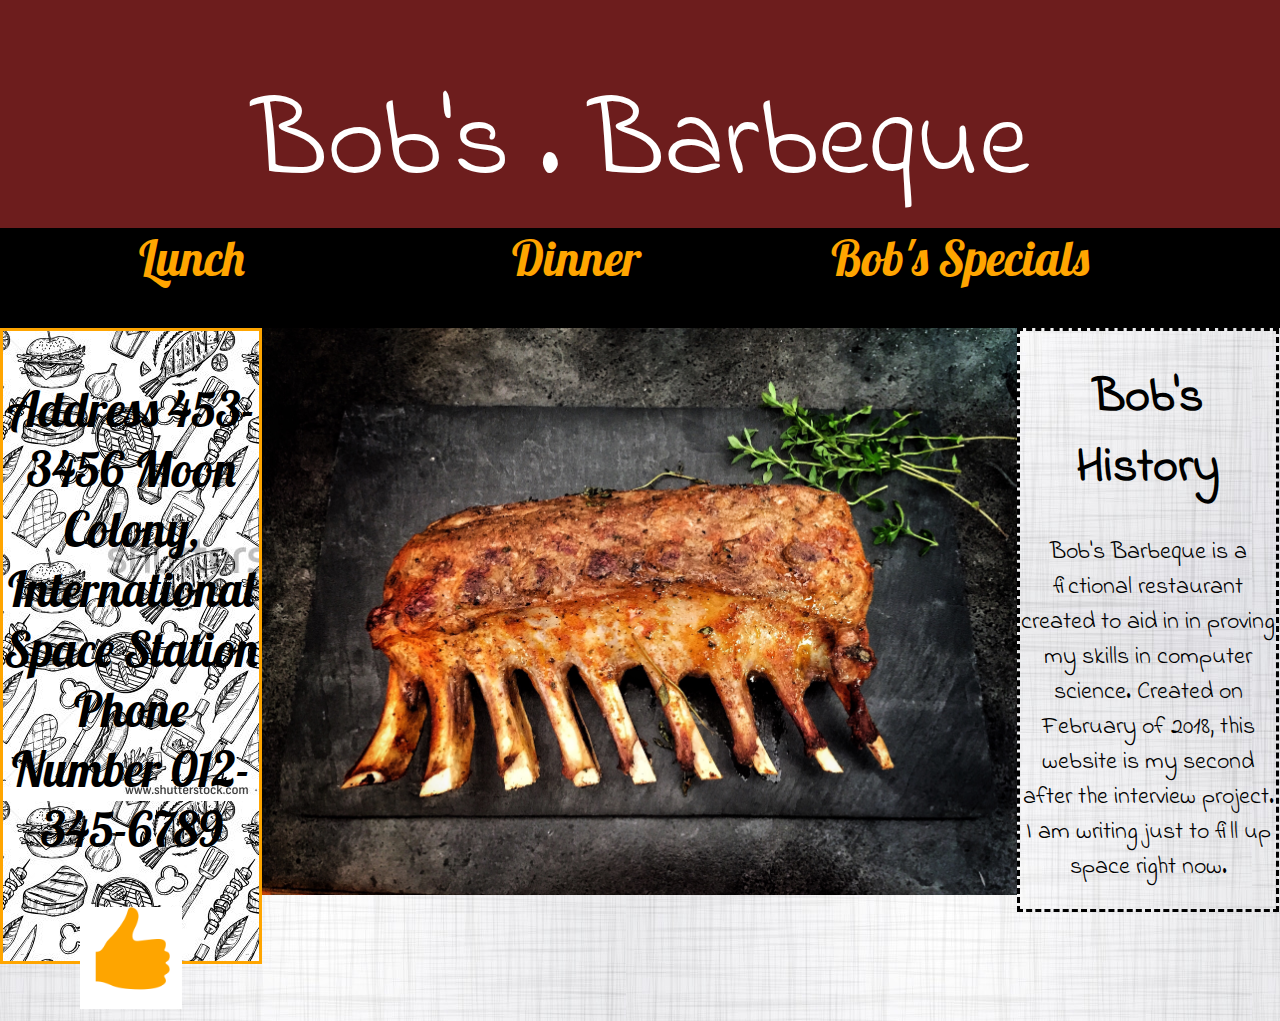
<file: index.html>
<!DOCTYPE html>

<html>



	<head>
		<title>Bob's Barbeque</title>

		<link rel="stylesheet" type="text/css" href="css/restaurantStyle.css">
		<link href="https://fonts.googleapis.com/css?family=Indie+Flower|Lobster" rel="stylesheet">
		<link rel="stylesheet" type="text/css" href="images/bbqPhoto.jpg">

	</head>

	<body>

		<div id="pageTop"> Bob's . Barbeque </div>

		<div id="menuBar">

			<a href="lunch.html">
				<div class="menuItem"> Lunch </div>
			</a>
			
			<a href="dinner.html">
				<div class="menuItem"> Dinner </div>
			</a>
			<a href="specials.html">
				<div class="menuItem"> Bob's Specials</div>
			</a>

		</div>



		<div id="sideBar1">
			<p> Address
				453-3456 Moon Colony, International Space Station
				Phone Number
				012-345-6789
			</p>
			<div class="thumbsUp">
				<img src="images/thumbsUp.jpg" width="40%">
			</div>
		</div>


		<div id="mainDisplay">
			<img class="pic" src="images/bbqPhoto.jpg" width="100%">


		</div>

		<div id="sideDisplay">
			<h1> Bob's History </h1>
			<p> Bob's Barbeque is a fictional
			 restaurant created to aid in in 
			proving my skills in computer 
			science.
			Created on February of 2018, 
			this website is my second after
			the interview project. I am 
			writing just to fill up space right
			now.
			</p>
		</div>


	</body>




</html>
</file>
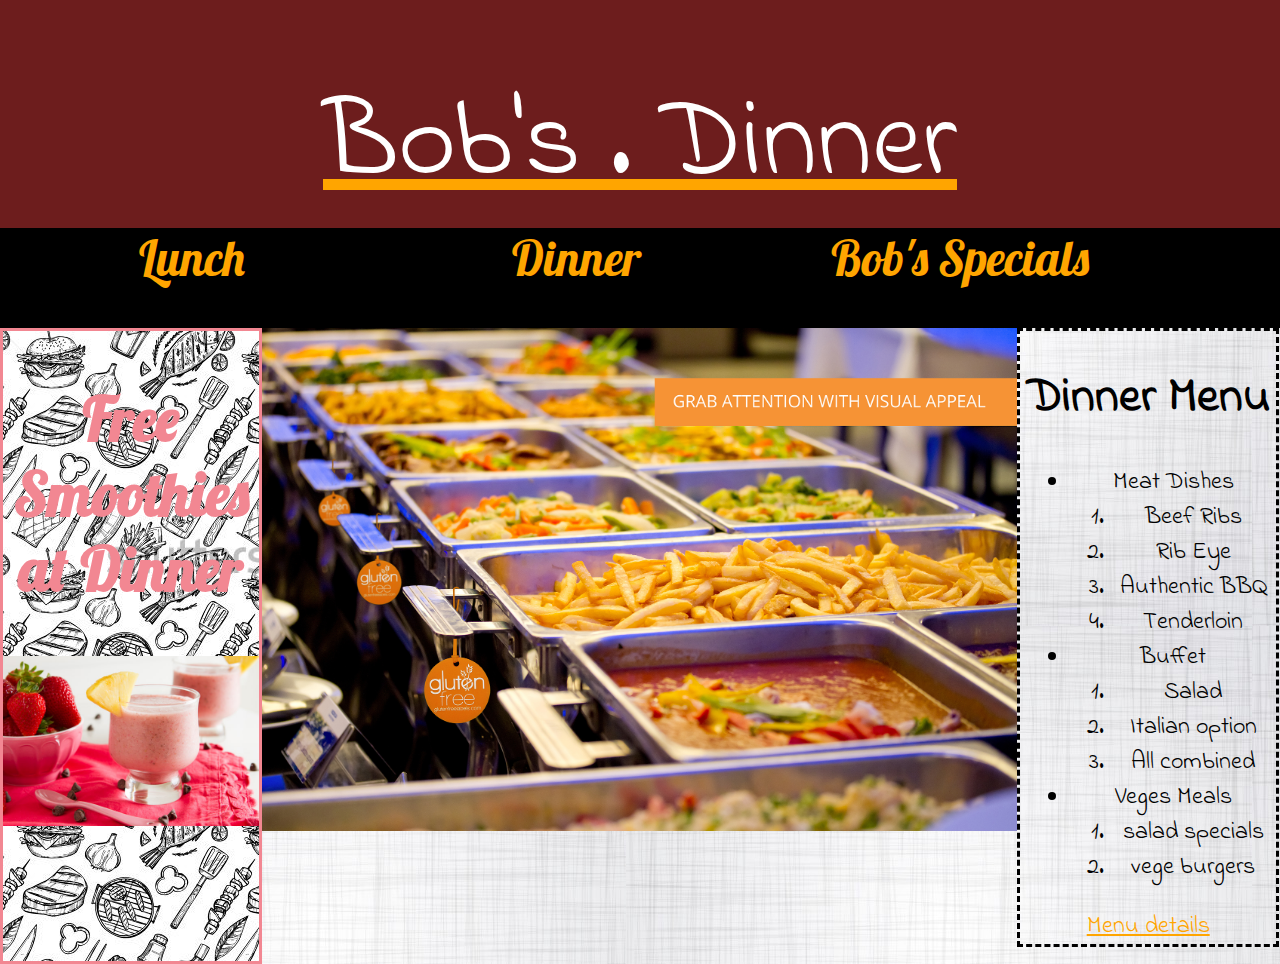
<file: dinner.html>
<!DOCTYPE html>

<html>



	<head>
		<title>Bob's Barbeque</title>

		<link rel="stylesheet" type="text/css" href="css/restaurantStyle.css">
		<link href="https://fonts.googleapis.com/css?family=Indie+Flower|Lobster" rel="stylesheet">
		<link rel="stylesheet" type="text/css" href="images/bbqPhoto.jpg">

	</head>

	<body>

		<a href="index.html">
			<div id="pageTop"> Bob's . Dinner </div>
		</a>

		<div id="menuBar">

			<a href="lunch.html">
				<div class="menuItem"> Lunch </div>
			</a>
			<a href="dinner.html">
				<div class="menuItem"> Dinner </div>
			</a>
			<a href="specials.html">
				<div class="menuItem"> Bob's Specials</div>
			</a>

		</div>



		<div id="sideBarDinner">
			<h2>
				Free Smoothies at Dinner
			</h2>
				<img src="images/smoothiePic.jpg" width="100%">
		</div>


		<div id="mainDisplay">
			<img class="pic" src="images/buffetPic.jpg" width="100%">
		</div>

		<div id="sideDisplay">
			
			<h1> Dinner Menu </h1>
			<ul class="rightSideMenu">
				<li> Meat Dishes</li>
					<ol>
						<li> Beef Ribs </li>
						<li> Rib Eye </li>
						<li> Authentic BBQ </li>
						<li> Tenderloin </li>
					 </ol>
				<li> Buffet </li>
					<ol>
						<li> Salad </li>
						<li> Italian option </li>
						<li> All combined </li>
					</ol>
				<li> Veges Meals </li>
					<ol>
						<li> salad specials </li>
						<li> vege burgers </li>
					</ol>

			</ul>
			<a href="menu.html">
				<div> Menu details</div>
			</a>
		</div>

	</body>




</html>
</file>
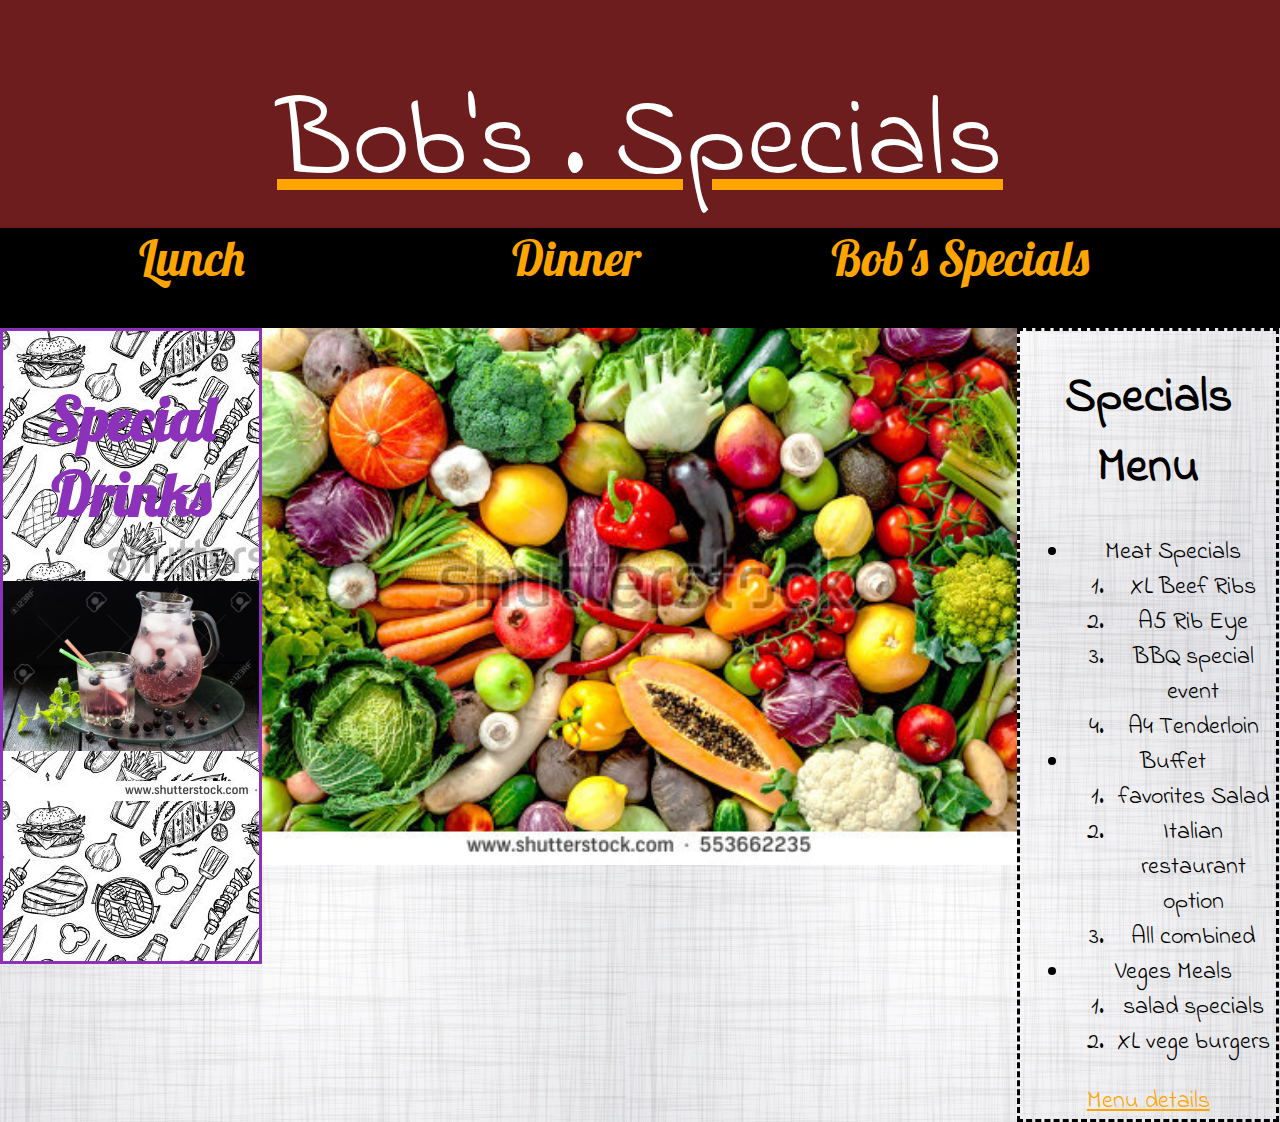
<file: specials.html>
<!DOCTYPE html>

<html>



	<head>
		<title>Bob's Barbeque</title>

		<link rel="stylesheet" type="text/css" href="css/restaurantStyle.css">
		<link href="https://fonts.googleapis.com/css?family=Indie+Flower|Lobster" rel="stylesheet">
		<link rel="stylesheet" type="text/css" href="images/bbqPhoto.jpg">

	</head>

	<body>

		<a href="index.html">
			<div id="pageTop"> Bob's . Specials </div>
		</a>

		<div id="menuBar">

			<a href="lunch.html">
				<div class="menuItem"> Lunch </div>
			</a>
			<a href="dinner.html">
				<div class="menuItem"> Dinner </div>
			</a>
			<a href="specials.html">
				<div class="menuItem"> Bob's Specials</div>
			</a>

		</div>



		<div id="sideBarSpecials">
			<h2>
				Special Drinks
			</h2>
				
				<img src="images/sodaPic3.jpg" width="100%">
		</div>


		<div id="mainDisplay">
			<img class="pic" src="images/vegePic.jpg" width="100%">
		</div>

		<div id="sideDisplay">
			
			<h1> Specials Menu </h1>
			<ul class="rightSideMenu">
				<li> Meat Specials</li>
					<ol>
						<li> XL Beef Ribs </li>
						<li> A5 Rib Eye </li>
						<li> BBQ special event </li>
						<li> A4 Tenderloin </li>
					 </ol>
				<li> Buffet </li>
					<ol>
						<li> favorites Salad </li>
						<li> Italian restaurant option </li>
						<li> All combined </li>
					</ol>
				<li> Veges Meals </li>
					<ol>
						<li> salad specials </li>
						<li> XL vege burgers </li>
					</ol>

			</ul>
			<a href="menu.html">
				<div> Menu details</div>
			</a>
		</div>
	</body>




</html>
</file>
<file: css/restaurantStyle.css>
/*restaurantStyle*/
/* in CSS */


body {
  margin: 0;
  padding: 0;
  background-image: url("../images/Gbackground.jpg");
}



#pageTop {
  width: 100%;
  height: 100px;
  background-color: #6d1d1d;
  text-align: center;
  font-size: 7em;
  color: white;
  padding-top:5%;
  padding-bottom: 5%;
  font-family: 'Indie Flower', cursive;
}

#menuBar {
  width: 100%;
  height: 100px;
  font-size: 3em;
  color: orange;
  text-align: center;
  background-color: black;
  font-family: 'Lobster', cursive;
}


.menuItem {
	float:left;
	width:30%;
	height:100%;
}


#sideBar1 {
  float: left;
  width: 20%;
  height: 630px;
  font-size: 3em;
  background-image: url("../images/bbqbg.jpg");
  color: black;
  text-align: center;
  font-family: 'Lobster', cursive;
  margin: 0;
  border: solid;
  border-color: orange;
}

#sideBar {
  float: left;
 	width: 20%;
	height: 630px;
	font-size: 2.5em;
  background-image: url("../images/bbqbg.jpg");
	color: blue;
	text-align: center;
	font-family: 'Lobster', cursive;
  margin: 0;
  border: solid;
  border-color: blue;
}

#sideBarDinner {
  float: left;
  width: 20%;
  height: 630px;
  font-size: 2.5em;
  background-image: url("../images/bbqbg.jpg");
  color: #f28792;
  text-align: center;
  font-family: 'Lobster', cursive;
  margin: 0;
  border: solid;
  border-color: #f28792;
}


#sideBarSpecials {
  float: left;
  width: 20%;
  height: 630px;
  font-size: 2.5em;
  background-image: url("../images/bbqbg.jpg");
  color: #8c32ba;
  text-align: center;
  font-family: 'Lobster', cursive;
  margin: 0;
  border: solid;
  border-color: #8c32ba;
}

.thumbsUp{
  border-radius: 5px;
}

.sodaPic {
  border-radius: 5px;
}


.extraLong{
  height: 1150px;
  float: left;
  width: 20%;
  font-size: 3em;
  background-image: url("../images/bbqbg.jpg");
  color: black;
  text-align: center;
  font-family: 'Lobster', cursive;
  margin: 0;
  border: solid;
  border-color: orange;
}

#mainDisplay {
  float: left;
  font-size: 2em;
  text-align: center;
  font-family: 'Indie Flower', cursive;
  width: 59%;
  height: auto;
  margin-left: 0;


}

#sideDisplay {
  float:left;
  width: 20%;
  margin: 0;
  text-align: center;
  font-family: 'Indie Flower', cursive;
  font-size: 1.5em;
  border: dashed;
}


a:link {
    color: orange;
}

/* visited link */
a:visited {
    color: orange;
}

/* mouse over link */
a:hover {
    color: orange;
}

/* selected link */
a:active {
    color: orange;
}

.pic {
  display: block;
  margin-left: auto;
  margin-right: auto;
}


.centeredList {
  display: block;
  padding-left: auto;
  padding-right: auto;
}

.rightSideMenu li{
  margin-left: 10px;

}
</file>
